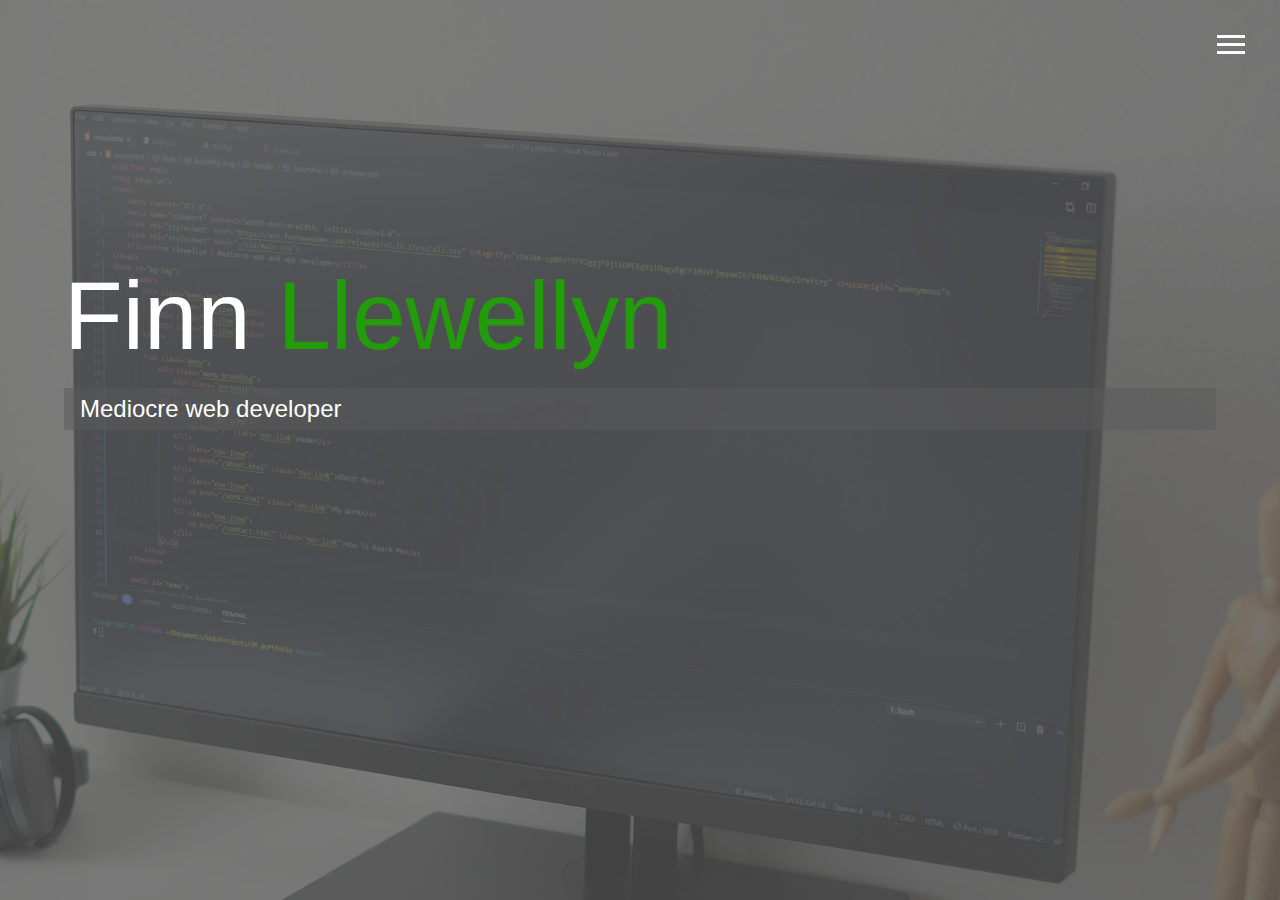
<file: index.html>
<!DOCTYPE html>
<html lang="en">

<head>
    <meta charset="UTF-8">
    <meta name="viewport" content="width=device-width, initial-scale=1.0">
    <link rel="stylesheet" href="https://use.fontawesome.com/releases/v5.15.1/css/all.css"
        integrity="sha384-vp86vTRFVJgpjF9jiIGPEEqYqlDwgyBgEF109VFjmqGmIY/Y4HV4d3Gp2irVfcrp" crossorigin="anonymous">
    <link rel="stylesheet" href="./css/main.css">
    <title>Finn Llewellyn | Mediocre web developer</title>
</head>

<body id="bg-img">
    <header>
        <div class="menu-btn">
            <div class="btn-line"></div>
            <div class="btn-line"></div>
            <div class="btn-line"></div>
        </div>

        <nav class="menu">
            <div class="menu-branding">
                <div class="portrait"></div>
            </div>
            <ul class="menu-nav">
                <li class="nav-item current">
                    <a href="#" class="nav-link">Home</a>
                </li>
                <li class="nav-item">
                    <a href="about.html" class="nav-link">About Me</a>
                </li>
                <li class="nav-item">
                    <a href="tech.html" class="nav-link">Technical Stuff</a>
                </li>
                <li class="nav-item">
                    <a href="work.html" class="nav-link">My Work</a>
                </li>
                <li class="nav-item">
                    <a href="contact.html" class="nav-link">How To Reach Me</a>
                </li>
            </ul>
        </nav>
    </header>

    <main id="home">
        <h1 class="lg-heading">Finn <span class="text-secondary">Llewellyn</span></h1>
        <h2 class="sm-heading">Mediocre web developer</h2>
        <div class="icons">
            <a href="https://github.com/f-llewellyn" target="_">
                <i class="fab fa-github fa-2x"></i>
            </a>

            <a href="https://www.instagram.com/fin.ifus/" target="_">
                <i class="fab fa-instagram fa-2x"></i>
            </a>
            <a href="https://www.snapchat.com/add/fllewellyn8900" target="_">
                <i class="fab fa-snapchat fa-2x"></i>
            </a>

            <a href="https://www.facebook.com/finn.llewellyn.5" target="_">
                <i class="fab fa-facebook fa-2x"></i>
            </a>

        </div>
    </main>

    <script src="js/main.js"></script>
</body>

</html>
</file>
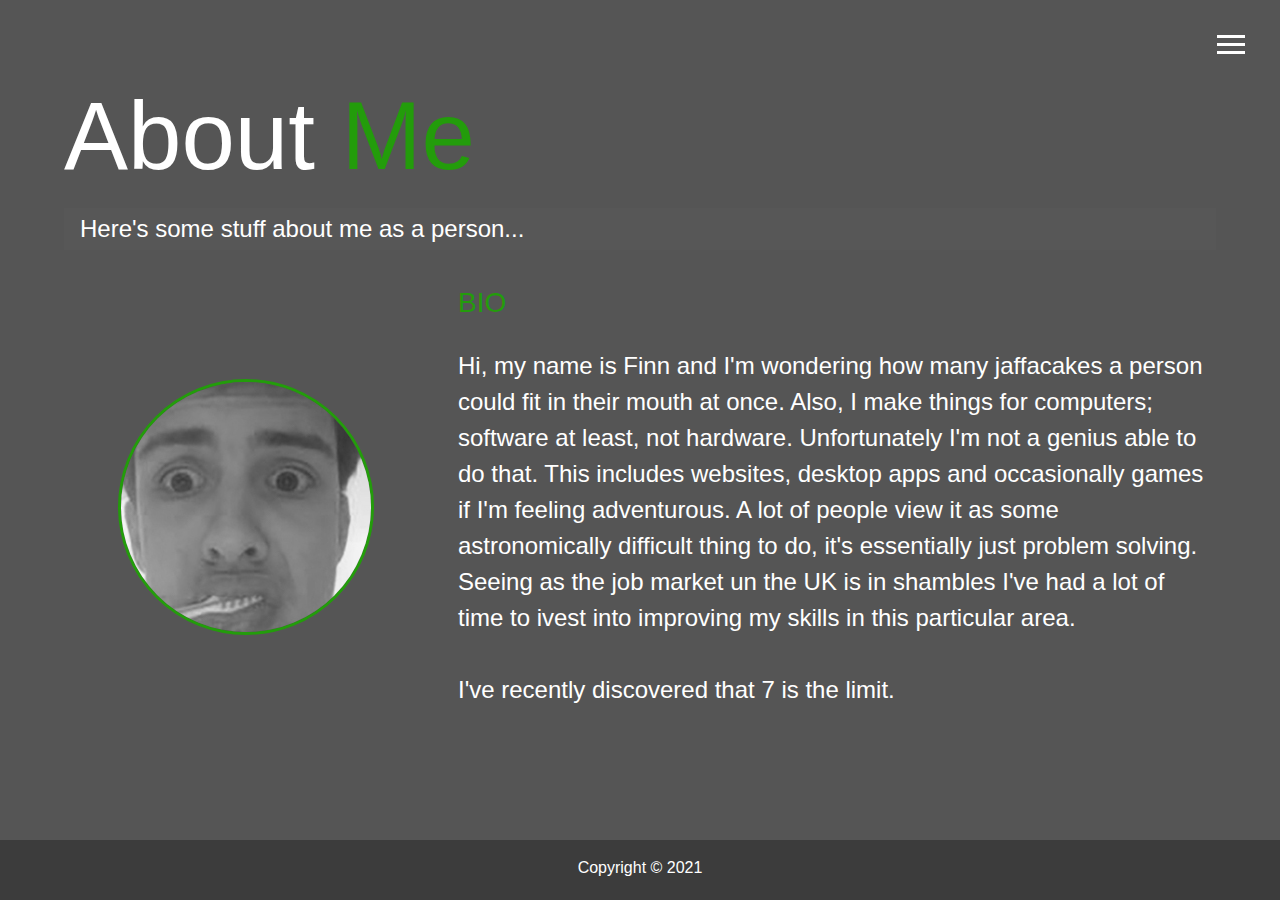
<file: about.html>
<!DOCTYPE html>
<html lang="en">

<head>
    <meta charset="UTF-8">
    <meta name="viewport" content="width=device-width, initial-scale=1.0">
    <link rel="stylesheet" href="https://use.fontawesome.com/releases/v5.15.1/css/all.css"
        integrity="sha384-vp86vTRFVJgpjF9jiIGPEEqYqlDwgyBgEF109VFjmqGmIY/Y4HV4d3Gp2irVfcrp" crossorigin="anonymous">
    <link rel="stylesheet" href="./css/main.css">
    <title>Finn Llewellyn | About Me</title>
</head>

<body>
    <header>
        <div class="menu-btn">
            <div class="btn-line"></div>
            <div class="btn-line"></div>
            <div class="btn-line"></div>
        </div>

        <nav class="menu">
            <div class="menu-branding">
                <div class="portrait"></div>
            </div>
            <ul class="menu-nav">
                <li class="nav-item">
                    <a href="index.html" class="nav-link">Home</a>
                </li>
                <li class="nav-item current">
                    <a href="about.html" class="nav-link">About Me</a>
                </li>
                <li class="nav-item">
                    <a href="tech.html" class="nav-link">Technical Stuff</a>
                </li>
                <li class="nav-item">
                    <a href="work.html" class="nav-link">My Work</a>
                </li>
                <li class="nav-item">
                    <a href="contact.html" class="nav-link">How To Reach Me</a>
                </li>
            </ul>
        </nav>
    </header>

    <main id="about">
        <h1 class="lg-heading">About <span class="text-secondary">Me</span></h1>
        <h2 class="sm-heading">Here's some stuff about me as a person...</h2>

        <div class="about-info">
            <img src="img/portrait.jpg" alt="Finn Llewellyn" class="bio-img">
            <div class="bio">
                <h3 class="text-secondary">BIO</h3>
                <p>Hi, my name is Finn and I'm wondering how many jaffacakes a person could fit in their mouth at once. Also, I make things for computers; software at least, not hardware. Unfortunately I'm not a genius able to do that. This includes websites, desktop apps and occasionally games if I'm feeling adventurous. A lot of people view it as some astronomically difficult thing to do, it's essentially just problem solving. Seeing as the job market un the UK is in shambles I've had a lot of time to ivest into improving my skills in this particular area.<br><br> I've recently discovered that 7 is the limit.</p>
            </div>
        </div>
    </main>

    <footer id="main-footer">
        Copyright &copy; 2021
    </footer>

    <script src="js/main.js"></script>
</body>

</html>
</file>
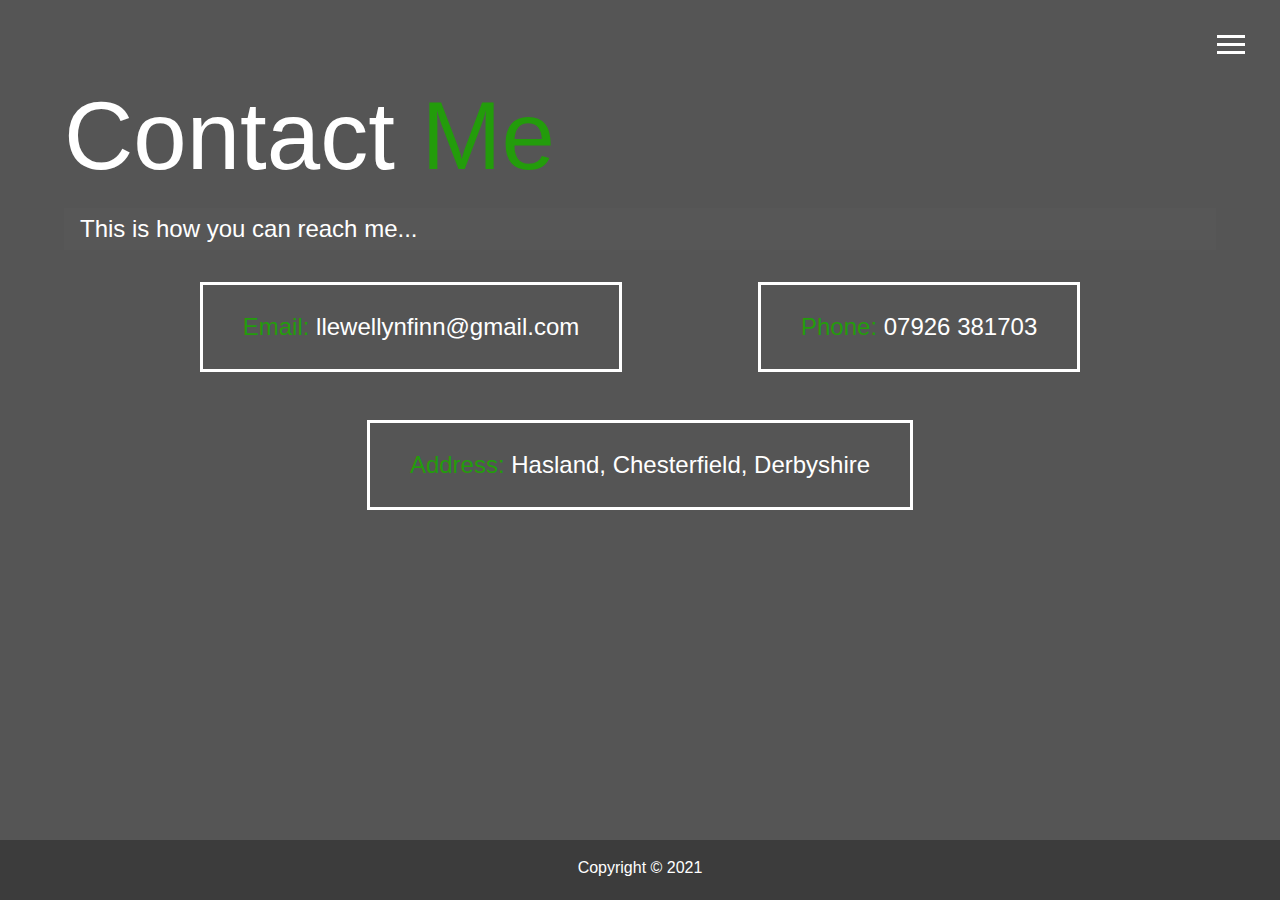
<file: contact.html>
<!DOCTYPE html>
<html lang="en">

<head>
    <meta charset="UTF-8">
    <meta name="viewport" content="width=device-width, initial-scale=1.0">
    <link rel="stylesheet" href="https://use.fontawesome.com/releases/v5.15.1/css/all.css"
        integrity="sha384-vp86vTRFVJgpjF9jiIGPEEqYqlDwgyBgEF109VFjmqGmIY/Y4HV4d3Gp2irVfcrp" crossorigin="anonymous">
    <link rel="stylesheet" href="./css/main.css">
    <title>Finn Llewellyn | Contact Me</title>
</head>

<body>
    <header>
        <div class="menu-btn">
            <div class="btn-line"></div>
            <div class="btn-line"></div>
            <div class="btn-line"></div>
        </div>

        <nav class="menu">
            <div class="menu-branding">
                <div class="portrait"></div>
            </div>
            <ul class="menu-nav">
                <li class="nav-item">
                    <a href="index.html" class="nav-link">Home</a>
                </li>
                <li class="nav-item">
                    <a href="about.html" class="nav-link">About Me</a>
                </li>
                <li class="nav-item">
                    <a href="tech.html" class="nav-link">Technical Stuff</a>
                </li>
                <li class="nav-item">
                    <a href="work.html" class="nav-link">My Work</a>
                </li>
                <li class="nav-item current">
                    <a href="contact.html" class="nav-link">How To Reach Me</a>
                </li>
            </ul>
        </nav>
    </header>

    <main id="contact">
        <h1 class="lg-heading">Contact <span class="text-secondary">Me</span></h1>
        <h2 class="sm-heading">This is how you can reach me...</h2>

        <div class="boxes">
            <div>
                <span class="text-secondary">Email:</span> llewellynfinn@gmail.com
            </div>
            
            <div>
                <span class="text-secondary">Phone:</span> 07926 381703
            </div>
            
            <div>
                <span class="text-secondary">Address: </span> Hasland, Chesterfield, Derbyshire
            </div>
        </div>
    </main>

    <footer id="main-footer">
        Copyright &copy; 2021
    </footer>

    <script src="js/main.js"></script>
</body>

</html>
</file>
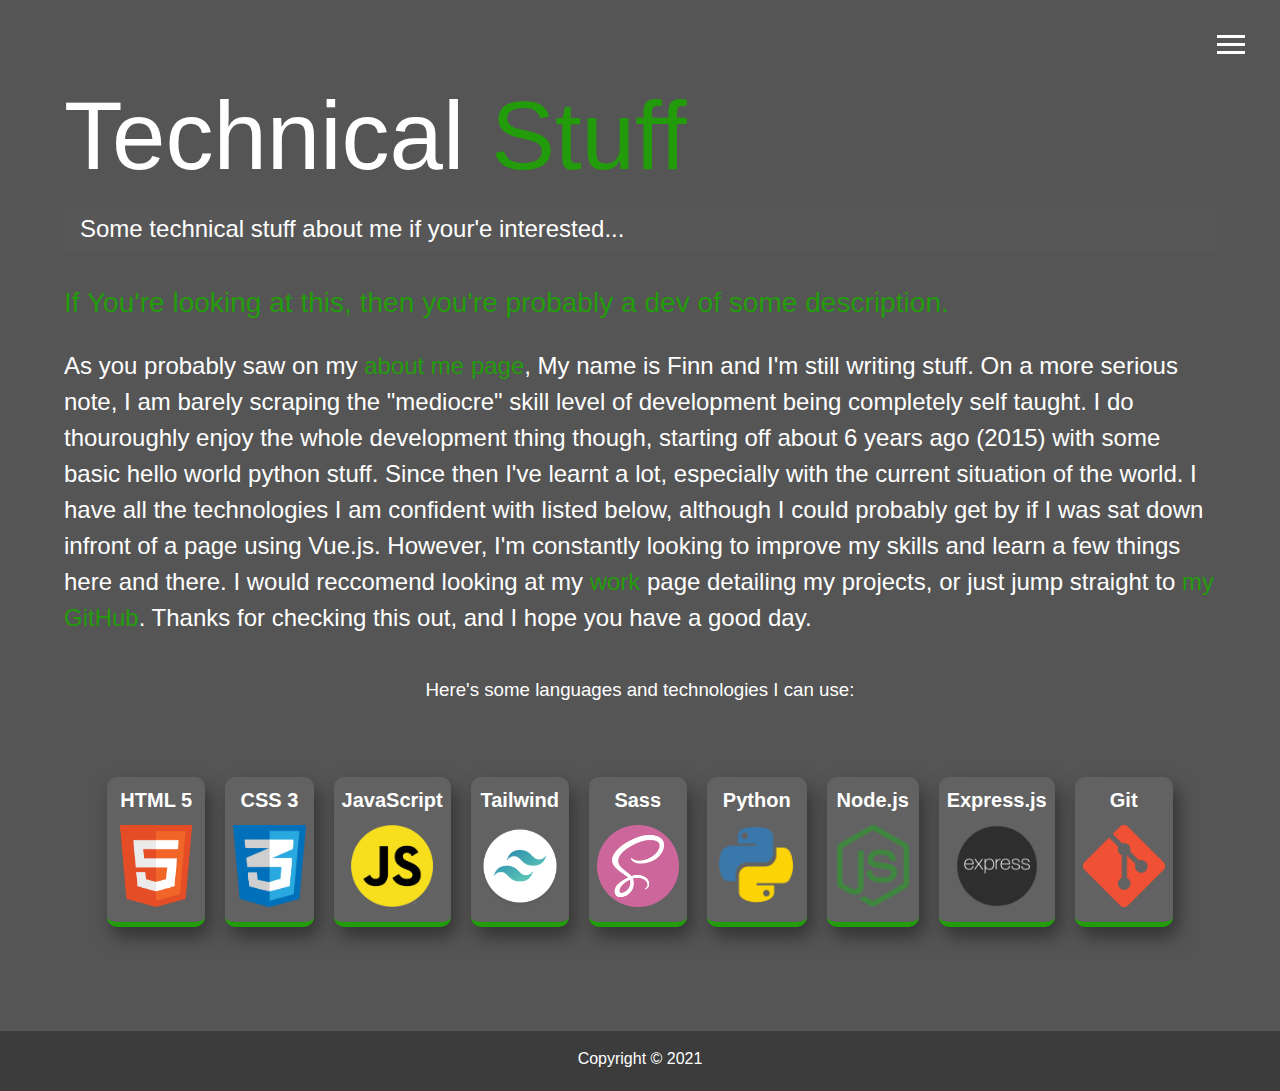
<file: tech.html>
<!DOCTYPE html>
<html lang="en">

<head>
    <meta charset="UTF-8">
    <meta name="viewport" content="width=device-width, initial-scale=1.0">
    <link rel="stylesheet" href="https://use.fontawesome.com/releases/v5.15.1/css/all.css"
        integrity="sha384-vp86vTRFVJgpjF9jiIGPEEqYqlDwgyBgEF109VFjmqGmIY/Y4HV4d3Gp2irVfcrp" crossorigin="anonymous">
    <link rel="stylesheet" href="./css/main.css">
    <title>Finn Llewellyn | Technical Stuff</title>
</head>

<body>
    <header>
        <div class="menu-btn">
            <div class="btn-line"></div>
            <div class="btn-line"></div>
            <div class="btn-line"></div>
        </div>

        <nav class="menu">
            <div class="menu-branding">
                <div class="portrait"></div>
            </div>
            <ul class="menu-nav">
                <li class="nav-item">
                    <a href="index.html" class="nav-link">Home</a>
                </li>
                <li class="nav-item">
                    <a href="about.html" class="nav-link">About Me</a>
                </li>
                <li class="nav-item current">
                    <a href="tech.html" class="nav-link">Technical Stuff</a>
                </li>
                <li class="nav-item">
                    <a href="work.html" class="nav-link">My Work</a>
                </li>
                <li class="nav-item">
                    <a href="contact.html" class="nav-link">How To Reach Me</a>
                </li>
            </ul>
        </nav>
    </header>

    <main id="tech">
        <h1 class="lg-heading">Technical <span class="text-secondary">Stuff</span></h1>
        <h2 class="sm-heading">Some technical stuff about me if your'e interested...</h2>

        <div class="dev-desc">
            <h3 class="text-secondary">If You're looking at this, then you're probably a dev of some description.</h3>
            <p>As you probably saw on my <a href="about.html">about me page</a>, My name is Finn and I'm still writing stuff. On a more serious note, I am barely scraping the "mediocre" skill level of development being completely self taught. I do thouroughly enjoy the whole development thing though, starting off about 6 years ago (2015) with some basic hello world python stuff. Since then I've learnt a lot, especially with the current situation of the world. I have all the technologies I am confident with listed below, although I could probably get by if I was sat down infront of a page using Vue.js. However, I'm constantly looking to improve my skills and learn a few things here and there. I would reccomend looking at my <a href="work">work</a> page detailing my projects, or just jump straight to <a href="https://github.com/f-llewellyn">my GitHub</a>. Thanks for checking this out, and I hope you have a good day.</p>
        </div>


        <div class="about-heading flex">
            <h3>Here's some languages and technologies I can use:</h3>
        </div>
        <div class="languages flex">
            <a href="https://html.com/" target="_">
                <div class="card">
                <h4>HTML 5</h4>
                <img src="./img/logos/html5.png" alt="">
                </div>
            </a>
            <a href="https://www.w3.org/Style/CSS/Overview.en.html" target="_">
                <div class="card">
                    <h4>CSS 3</h4>
                    <img src="./img/logos/css3.png" alt="">
                </div>
            </a>
            
            <a href="https://www.javascript.com/" target="_">
                <div class="card">
                    <h4>JavaScript</h4>
                    <img src="./img/logos/javascript.png" alt="">
                </div>
            </a>
            
            <a href="https://tailwindcss.com/" target="_">
                <div class="card">
                    <h4>Tailwind</h4>
                    <img src="./img/logos/tailwind.png" alt="">
                </div>
            </a>
            
            <a href="https://sass-lang.com/" target="_">
                <div class="card">
                    <h4>Sass</h4>
                    <img src="./img/logos/sass.png" alt="">
                </div>
            </a>

            <a href="https://www.python.org/" target="_">
                <div class="card">
                    <h4>Python</h4>
                    <img src="./img/logos/python.png" alt="">
                </div>
            </a>
            
            <a href="https://nodejs.org/en/" target="_">
                <div class="card">
                    <h4>Node.js</h4>
                    <img src="./img/logos/node.png" alt="">
                </div>
            </a>

            <a href="https://expressjs.com/" target="_">
                <div class="card">
                    <h4>Express.js</h4>
                    <img src="./img/logos/express.png" alt="">
                </div>
            </a>
            
            <a href="https://git-scm.com/" target="_">
                <div class="card">
                    <h4>Git</h4>
                    <img src="./img/logos/git.png" alt="">
                </div>
            </a>
        </div>
    </main>

    <footer id="main-footer">
        Copyright &copy; 2021
    </footer>

    <script src="js/main.js"></script>
</body>

</html>
</file>
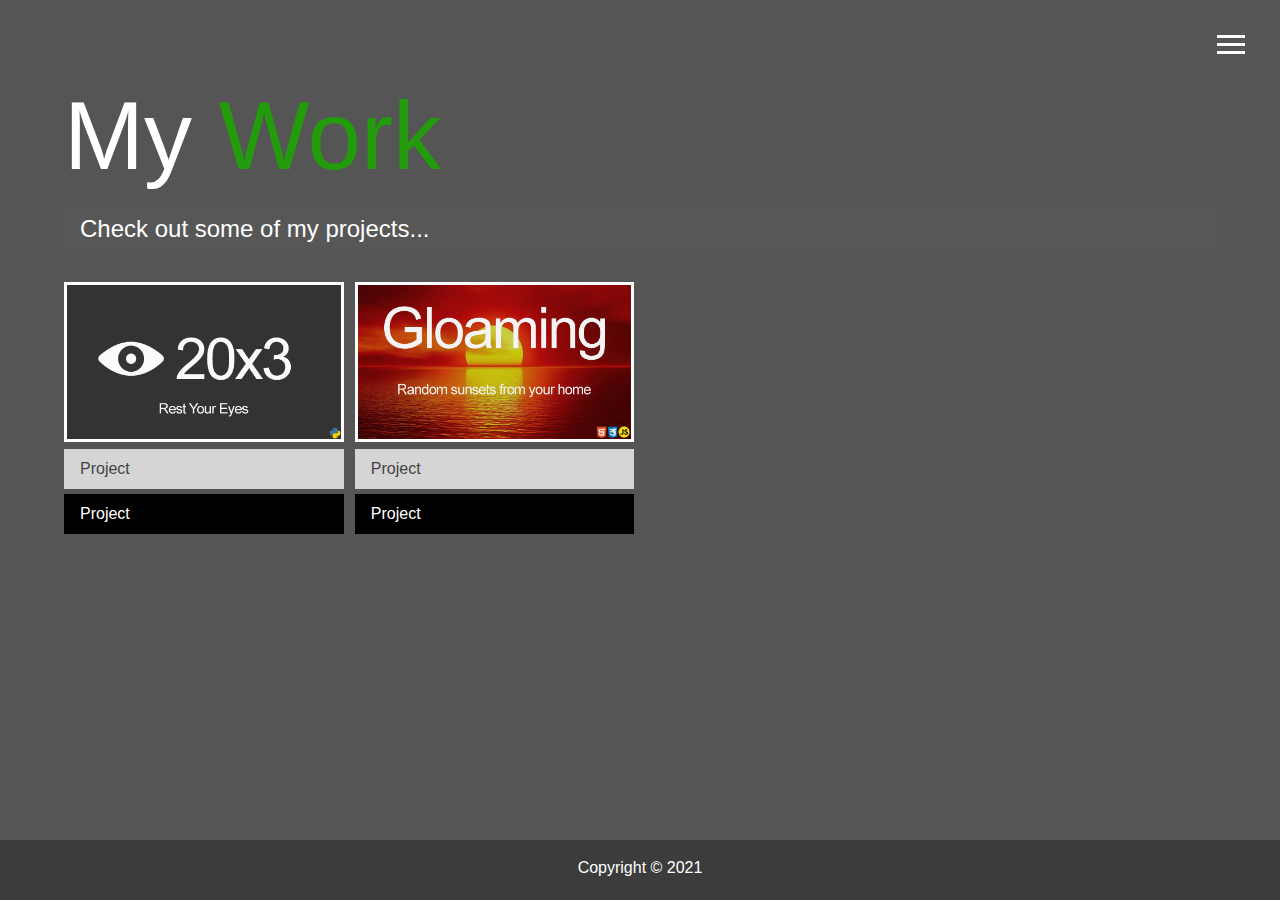
<file: work.html>
<!DOCTYPE html>
<html lang="en">

<head>
    <meta charset="UTF-8">
    <meta name="viewport" content="width=device-width, initial-scale=1.0">
    <link rel="stylesheet" href="https://use.fontawesome.com/releases/v5.15.1/css/all.css"
        integrity="sha384-vp86vTRFVJgpjF9jiIGPEEqYqlDwgyBgEF109VFjmqGmIY/Y4HV4d3Gp2irVfcrp" crossorigin="anonymous">
    <link rel="stylesheet" href="./css/main.css">
    <title>Finn Llewellyn | View My Work</title>
</head>

<body>
    <header>
        <div class="menu-btn">
            <div class="btn-line"></div>
            <div class="btn-line"></div>
            <div class="btn-line"></div>
        </div>

        <nav class="menu">
            <div class="menu-branding">
                <div class="portrait"></div>
            </div>
            <ul class="menu-nav">
                <li class="nav-item">
                    <a href="index.html" class="nav-link">Home</a>
                </li>
                <li class="nav-item">
                    <a href="about.html" class="nav-link">About Me</a>
                </li>
                <li class="nav-item">
                    <a href="tech.html" class="nav-link">Technical Stuff</a>
                </li>
                <li class="nav-item  current">
                    <a href="work.html" class="nav-link">My Work</a>
                </li>
                <li class="nav-item">
                    <a href="contact.html" class="nav-link">How To Reach Me</a>
                </li>
            </ul>
        </nav>
    </header>

    <main id="work">
        <h1 class="lg-heading">My <span class="text-secondary">Work</span></h1>
        <h2 class="sm-heading">Check out some of my projects...</h2>

        <div class="projects">
            <div class="item">
                <a href="https://github.com/f-llewellyn/20x3" target="_">
                    <img src="img/projects/20x3.png" alt="project">
                </a>

                <a href="https://github.com/f-llewellyn/20x3" target="_" class="btn-light">
                    <i class="fas fa-eye"></i>
                    Project
                </a>

                <a href="https://github.com/f-llewellyn/20x3" target="_" class="btn-dark">
                    <i class="fab fa-github"></i>
                    Project
                </a>
            </div>
            
            <div class="item">
                <a href="https://f-llewellyn.github.io/gloaming/" target="_">
                    <img src="img/projects/gloaming.png" alt="project">
                </a>

                <a href="https://f-llewellyn.github.io/gloaming/" target="_" class="btn-light">
                    <i class="fas fa-eye"></i>
                    Project
                </a>

                <a href="https://github.com/f-llewellyn/gloaming" target="_" class="btn-dark">
                    <i class="fab fa-github"></i>
                    Project
                </a>
            </div>
            
            <!-- <div class="item">
                <a href="#!">
                    <img src="img/projects/project3.jpg" alt="project">
                </a>

                <a href="#!" class="btn-light">
                    <i class="fas fa-eye"></i>
                    Project
                </a>

                <a href="#!" class="btn-dark">
                    <i class="fab fa-github"></i>
                    Project
                </a>
            </div>
            
            <div class="item">
                <a href="#!">
                    <img src="img/projects/project4.jpg" alt="project">
                </a>

                <a href="#!" class="btn-light">
                    <i class="fas fa-eye"></i>
                    Project
                </a>

                <a href="#!" class="btn-dark">
                    <i class="fab fa-github"></i>
                    Project
                </a>
            </div>
            
            <div class="item">
                <a href="#!">
                    <img src="img/projects/project5.jpg" alt="project">
                </a>

                <a href="#!" class="btn-light">
                    <i class="fas fa-eye"></i>
                    Project
                </a>

                <a href="#!" class="btn-dark">
                    <i class="fab fa-github"></i>
                    Project
                </a>
            </div> -->
        </div>
    </main>

    <footer id="main-footer">
        Copyright &copy; 2021
    </footer>

    <script src="js/main.js"></script>
</body>

</html>
</file>
<file: css/main.css>
.flex {
  display: flex;
}

.menu-btn {
  position: absolute;
  z-index: 3;
  right: 35px;
  top: 35px;
  cursor: pointer;
  transition: all 0.5s ease-out;
}

.menu-btn .btn-line {
  width: 28px;
  height: 3px;
  margin: 0 0 5px 0;
  background: #fff;
  transition: all 0.5s ease-out;
}

.menu-btn.close {
  transform: rotate(180deg);
}

.menu-btn.close .btn-line:nth-child(1) {
  transform: rotate(45deg) translate(5px, 5px);
}

.menu-btn.close .btn-line:nth-child(2) {
  opacity: 0;
}

.menu-btn.close .btn-line:nth-child(3) {
  transform: rotate(-45deg) translate(7px, -6px);
}

.menu {
  position: fixed;
  top: 0;
  width: 100%;
  opacity: 0.9;
  visibility: hidden;
}

.menu.show {
  visibility: visible;
}

.menu-branding, .menu-nav {
  display: flex;
  flex-flow: column wrap;
  align-items: center;
  justify-content: center;
  float: left;
  width: 50%;
  height: 100vh;
  overflow: hidden;
}

.menu-nav {
  margin: 0;
  padding: 0;
  background: #484848;
  list-style: none;
  transform: translate3d(0, -100%, 0);
  transition: all 0.5s ease-out;
}

.menu-nav.show {
  transform: translate3d(0, 0, 0);
}

.menu-branding {
  background: #555;
  transform: translate3d(0, 100%, 0);
  transition: all 0.5s ease-out;
}

.menu-branding.show {
  transform: translate3d(0, 0, 0);
}

.menu-branding .portrait {
  width: 250px;
  height: 250px;
  background: url("../img/logo.png");
  background-position: center;
  border-radius: 50%;
  border: solid 3px #239c0b;
}

.menu .nav-item {
  transform: translate3d(600px, 0, 0);
  transition: all 0.5s ease-out;
}

.menu .nav-item.show {
  transform: translate3d(0, 0, 0);
}

.menu .nav-item.current > a {
  color: #239c0b;
}

.menu .nav-link {
  display: inline-block;
  position: relative;
  font-size: 30px;
  text-transform: uppercase;
  padding: 1rem 0;
  font-weight: 300;
  color: #fff;
  text-decoration: none;
  transition: all 0.5s ease-out;
}

.menu .nav-link:hover {
  color: #239c0b;
}

.nav-item:nth-child(1) {
  transition-delay: 0.1s;
}

.nav-item:nth-child(2) {
  transition-delay: 0.2s;
}

.nav-item:nth-child(3) {
  transition-delay: 0.3s;
}

.nav-item:nth-child(4) {
  transition-delay: 0.4s;
}

* {
  box-sizing: border-box;
}

body {
  background: #555;
  color: #fff;
  height: 100%;
  margin: 0;
  font-family: "Segoe UI", Tahoma, Geneva, Verdana, sans-serif;
  line-height: 1.5;
}

body#bg-img {
  background: url("../img/background.jpg");
  background-attachment: fixed;
  background-size: cover;
}

body#bg-img:after {
  content: "";
  position: absolute;
  top: 0;
  right: 0;
  width: 100%;
  height: 100%;
  background: rgba(85, 85, 85, 0.75);
  z-index: -1;
}

h1,
h2,
h3 {
  margin: 0;
  font-weight: 400;
}

h1.lg-heading,
h2.lg-heading,
h3.lg-heading {
  font-size: 6rem;
}

h1.sm-heading,
h2.sm-heading,
h3.sm-heading {
  margin-bottom: 2rem;
  padding: 0.2rem 1rem;
  background: rgba(90, 90, 90, 0.5);
}

a {
  color: #fff;
  text-decoration: none;
}

header {
  position: fixed;
  z-index: 2;
  width: 100%;
}

.text-secondary {
  color: #239c0b;
}

main {
  padding: 4rem;
  min-height: calc(100vh - 60px);
}

main .icons {
  margin-top: 1rem;
}

main .icons a {
  padding: 0.4rem;
}

main .icons a:hover {
  color: #239c0b;
  transition: all 0.5s ease-out;
}

main#home {
  overflow: hidden;
}

main#home h1 {
  margin-top: 20vh;
}

.about-info {
  display: grid;
  grid-gap: 30px;
  grid-template-areas: "bioimage bio bio";
  grid-template-columns: repeat(3, 1fr);
}

.about-info .bio-img {
  grid-area: bioimage;
  margin: auto;
  border-radius: 50%;
  border: #239c0b 3px solid;
}

.about-info .bio {
  grid-area: bio;
  font-size: 1.5rem;
}

.about-heading {
  align-items: center;
  justify-content: center;
  padding: 1rem;
}

.about-heading h2 {
  font-size: 2rem;
}

.dev-desc {
  font-size: 1.5rem;
}

.dev-desc a {
  color: #239c0b;
}

.languages {
  flex-wrap: wrap;
  justify-content: center;
  align-content: center;
  margin-top: 1rem;
}

.languages .card {
  background: #626262;
  padding: 0.5rem;
  border-radius: 10px;
  border-bottom: #239c0b 5px solid;
  box-shadow: 5px 10px 18px #333;
  text-align: center;
  margin: 40px 10px;
  transition: transform 0.2s ease-in;
}

.languages .card h4 {
  font-size: 20px;
  margin-top: 0;
  margin-bottom: 10px;
}

.languages .card img {
  height: 82px;
}

.languages .card:hover {
  transform: translateY(-15px);
}

.projects {
  display: grid;
  grid-gap: 0.7rem;
  grid-template-columns: repeat(3, 1fr);
}

.projects .item {
  display: flex;
  flex-flow: column nowrap;
  justify-content: center;
}

.projects img {
  width: 100%;
  border: 3px #fff solid;
}

.projects img:hover {
  opacity: 0.5;
  border-color: #239c0b;
  transition: all 0.5s ease-out;
}

.boxes {
  display: flex;
  flex-wrap: wrap;
  justify-content: space-evenly;
  align-items: center;
  margin-top: 1rem;
}

.boxes div {
  font-size: 1.5rem;
  border: 3px #fff solid;
  padding: 1.5rem 2.5rem;
  margin-bottom: 3rem;
  transition: all 0.5s ease-out;
}

.boxes div:hover {
  padding: 0.5rem 1.5rem;
  background: #239c0b;
  color: #fff;
}

.boxes div:hover span {
  color: #fff;
}

.btn, .btn-dark, .btn-light {
  display: block;
  padding: 0.5rem 1rem;
  border: 0;
  margin-bottom: 0.3rem;
}

.btn:hover, .btn-dark:hover, .btn-light:hover {
  background: #239c0b;
  color: #fff;
  transition: all 0.5s ease-out;
}

.btn-dark {
  background: black;
  color: #fff;
}

.btn-light {
  background: #d5d5d5;
  color: #444;
}

#main-footer {
  text-align: center;
  padding: 1rem;
  background: #3c3c3c;
  color: #fff;
  height: 60px;
}

@media screen and (min-width: 1171px) {
  .projects {
    grid-template-columns: repeat(4, 1fr);
  }
}

@media screen and (min-width: 769px) and (max-width: 1170px) {
  .projects {
    grid-template-columns: repeat(3, 1fr);
  }
}

@media screen and (max-width: 768px) {
  main {
    align-items: center;
    text-align: center;
  }
  main .lg-heading {
    line-height: 1;
    margin-bottom: 1rem;
  }
  .menu-nav,
  .menu-branding {
    float: none;
    width: 100%;
    min-height: 0;
  }
  .menu-nav.show,
  .menu-branding.show {
    transform: translate3d(0, 0, 0);
  }
  .menu-nav {
    height: 75vh;
    transform: translate3d(-100%, 0, 0);
    font-size: 24px;
  }
  .menu-branding {
    height: 25vh;
    transform: translate3d(100%, 0, 0);
  }
  .menu-branding .portrait {
    background: url("../img/logo-sm.png");
    background-position: center;
    width: 150px;
    height: 150px;
  }
  .about-info {
    grid-template-areas: "bioimage" "bio" "job1" "job2" "job3";
    grid-template-columns: 1fr;
  }
  .projects {
    grid-template-columns: repeat(2, 1fr);
  }
}

@media screen and (max-width: 600px) {
  main {
    padding: 2rem;
  }
  main #home h1 {
    margin-top: 10vh;
  }
  main .lg-heading {
    margin-top: 1rem;
    font-size: 4rem !important;
  }
  .projects {
    grid-template-columns: 1fr;
  }
  .about-info .bio {
    font-size: larger;
  }
  .dev-desc {
    font-size: large;
  }
}
</file>
